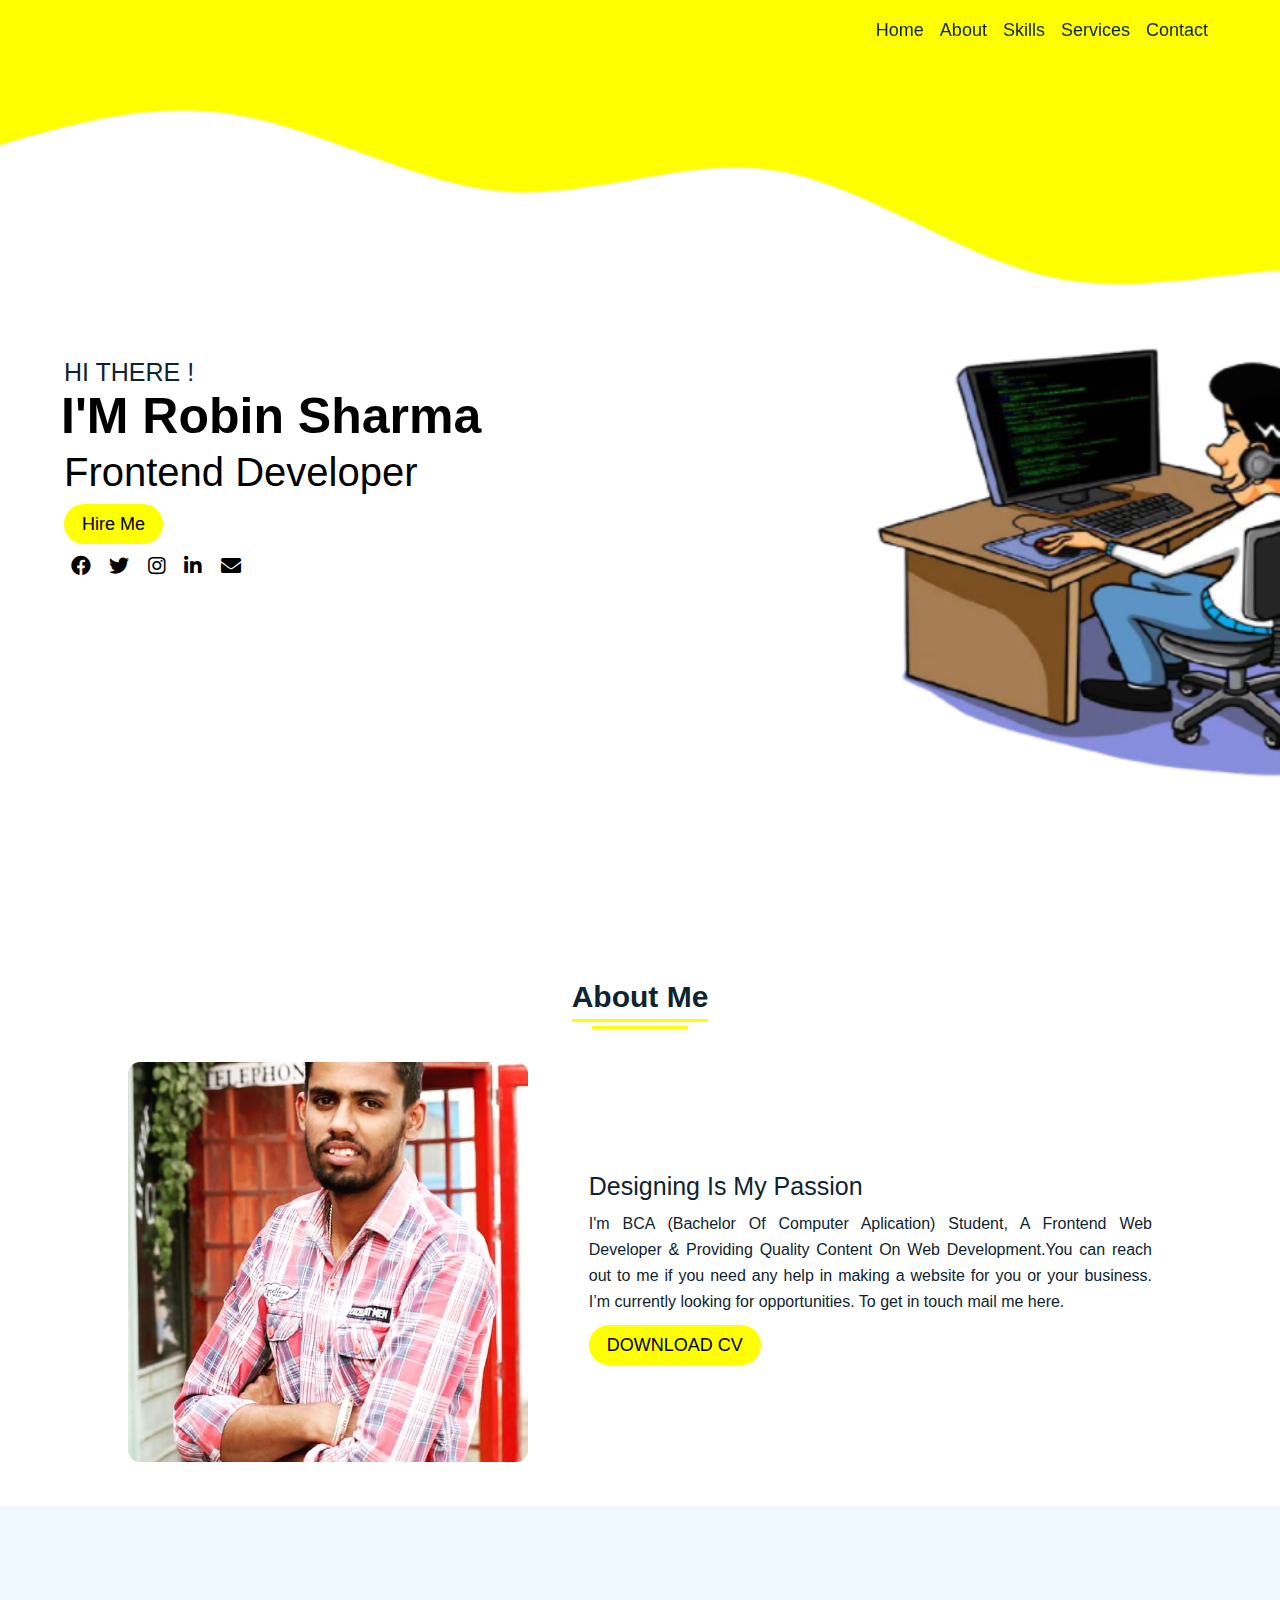
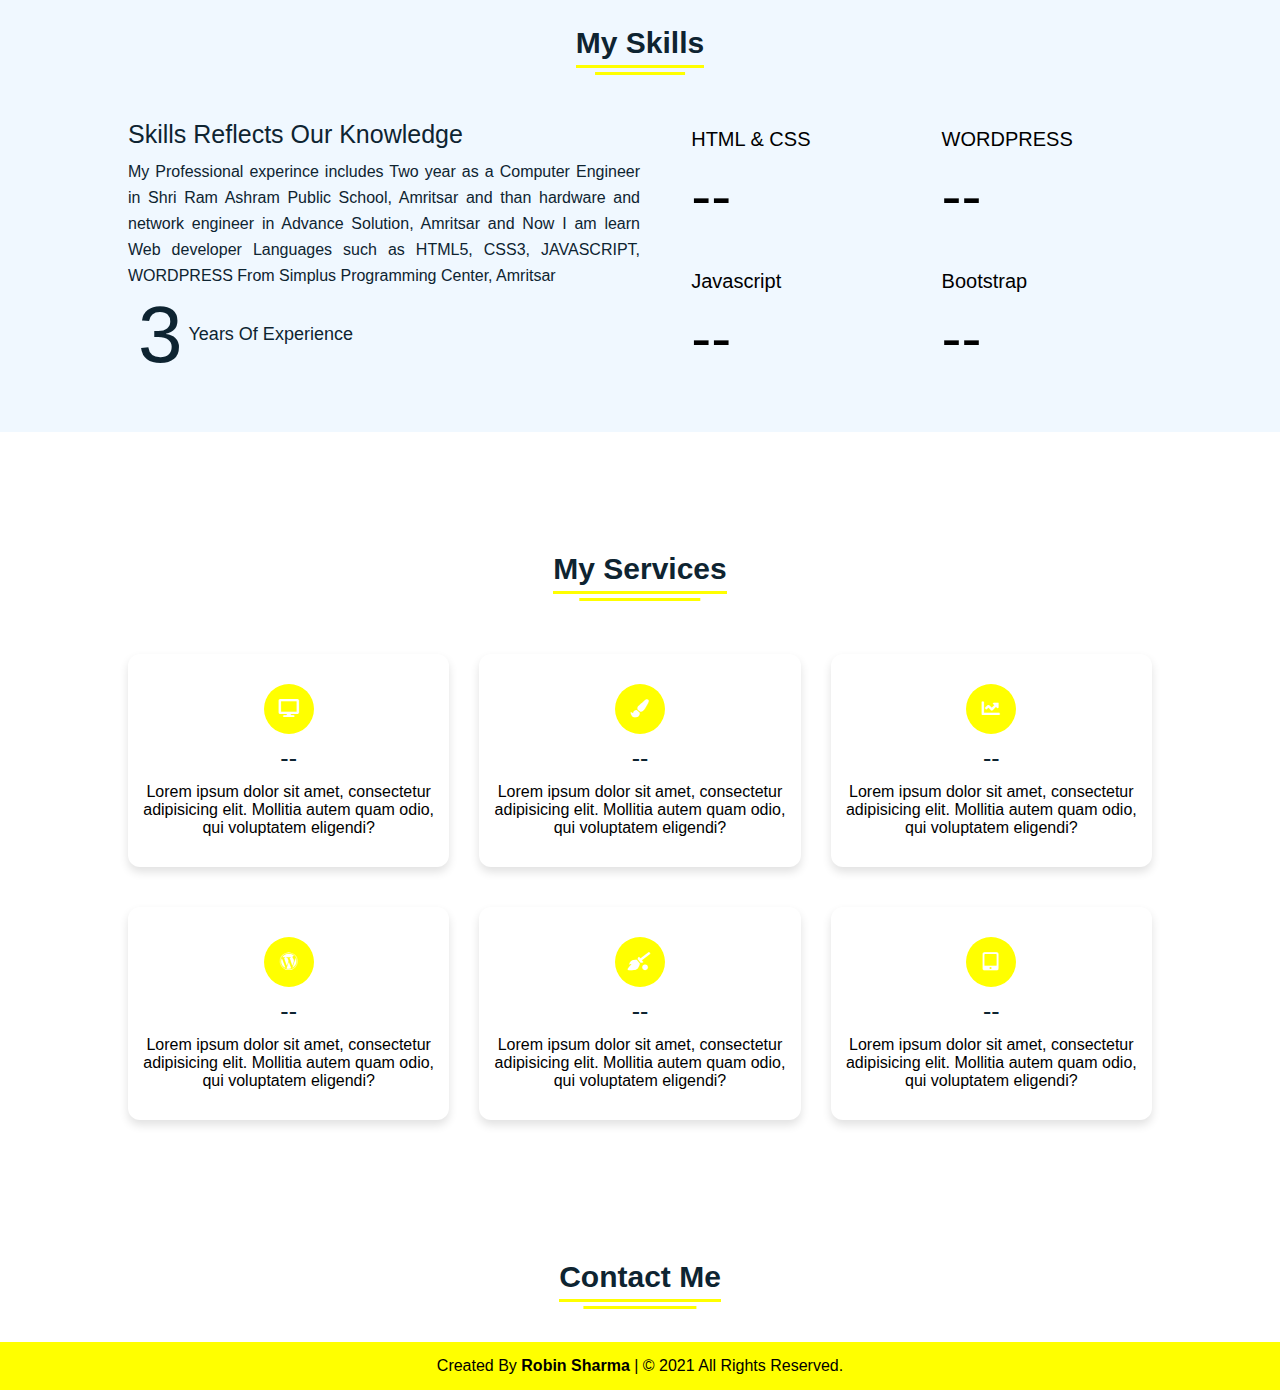
<file: index.html>
<!DOCTYPE html> 
<html lang="en" dir="ltr">
  <head>
    <meta charset="UTF-8">
    <title> New Portfolio </title>
    <link rel="stylesheet" href="style.css">
    <!-- Fontawesome CDN Link -->
    <link rel="stylesheet" href="https://cdnjs.cloudflare.com/ajax/libs/font-awesome/5.15.2/css/all.min.css"/>
     <meta name="viewport" content="width=device-width, initial-scale=1.0">
     <link rel="stylesheet" href="https://cdnjs.cloudflare.com/ajax/libs/font-awesome/5.15.2/css/all.min.css">
   </head>
<body>

  <!-- Move to up bottom -->
  <div class="scroll-button">
    <a href="#home"><i class="fas fa-arrow-up"></i></a>
  </div>
  
  <!-- navigation menu -->
  <nav>
    
    <div class="navbar">
      <!--<div class="logo"><a href="#">Portfolio.</a></div>-->
      <ul class="menu">
        <li><a href="#home">Home</a></li>
        <li><a href="#about">About</a></li>
        <li><a href="#skills">Skills</a></li>
        <li><a href="#services">Services</a></li>
        <li><a href="#contact">Contact</a></li>
        <div class="cancel-btn">
          <i class="fas fa-times"></i>
        </div>
      </ul>

    <div class="menu-btn">
      <i class="fas fa-bars"></i>
    </div>
  </nav>

  <!-- Home Section Start -->
  <section class="home" id="home">
    <div class="home-content">
      <div class="text">
        

        <div class="text-one">HI THERE !</div>
        <div class="text-two">I'M Robin Sharma</div>
        <div class="text-three">Frontend Developer</div>

      </div>
      <div class="button">
        <a href="mailto: robinsharma963258@gmail.com" target="blank">Hire Me</a>
        <!--<button>Hire Me</button>-->
      </div>
      <div class="follow">
        <a href="https://www.facebook.com/" target="_blank"><i class="fab fa-facebook"></i></a>
        <a href="https://twitter.com/?lang=en" target="_blank"><i class="fab fa-twitter"></i></a>
        <a href="https://www.instagram.com/" target="_blank"><i class="fab fa-instagram"></i></a>
        <a href="https://www.linkedin.com/signup" target="_blank"><i class="fab fa-linkedin-in"></i></i></a>
        <a href="mailto: robinsharma963258@gmail.com" target="_blank"><i class="fas fa-envelope"></i></a>
    </div>
</div>
    </div>
  </section>

  <!-- About Section Start -->
  <section class="about" id="about">
    <div class="content">
      <div class="title"><span>About Me</span></div>
      <div class="about-details">
        <div class="left">
          <img src="portfolio-images/7.jpeg" alt="Portfolio">
        </div>
        <div class="right">
          <div class="topic">Designing Is My Passion</div>
        <p>I'm BCA (Bachelor Of Computer Aplication) Student, A Frontend Web Developer & Providing Quality Content On Web
            Development.You can reach out to me if you need any help in making a website for you or your business. I’m currently
            looking for opportunities. To get in touch mail me here.</p>
            <div class="button">
            <a href="portfolio-images/Robin-C.V. Web.pdf" target="_blank">DOWNLOAD CV</a>
          </div>
        </div>
      </div>
    </div>
  </section>

  <!-- My Skill Section Start -->
  <section class="skills" id="skills">
    <div class="content">
      <div class="title"><span>My Skills</span></div>
      <div class="skills-details">
        <div class="text">
          <div class="topic">Skills Reflects Our Knowledge</div>
          <p>My Professional experince includes Two year as a Computer Engineer in Shri Ram
            Ashram Public School, Amritsar and than hardware and network engineer in Advance Solution, Amritsar and Now I am learn
            Web developer Languages such as HTML5, CSS3, JAVASCRIPT, WORDPRESS From Simplus Programming Center, Amritsar </p>
          <div class="experience">
            <div class="num">3</div>
            <div class="exp">Years Of Experience</div>
          </div>
        </div>
        <div class="boxes">
          <div class="box">
            <div class="topic">HTML & CSS</div>
            <div class="per">--</div>
          </div>
          <div class="box">
            <div class="topic">WORDPRESS</div>
            <div class="per">--</div>
          </div>
          <div class="box">
            <div class="topic">Javascript</div>
            <div class="per">--</div>
          </div>
          <div class="box">
            <div class="topic">Bootstrap</div>
            <div class="per">--</div>
          </div>
        </div>
      </div>
    </div>
  </section>

  <!-- My Services Section Start -->
  <section class="services" id="services">
    <div class="content">
      <div class="title"><span>My Services</span></div>
      <div class="boxes">
        <div class="box">
          <div class="icon">
            <i class="fas fa-desktop"></i>
          </div>
          <div class="topic">--</div>
          <p>Lorem ipsum dolor sit amet, consectetur adipisicing elit. Mollitia autem quam odio, qui voluptatem eligendi?</p>
        </div>
        <div class="box">
          <div class="icon">
            <i class="fas fa-paint-brush"></i>
          </div>
          <div class="topic">--</div>
          <p>Lorem ipsum dolor sit amet, consectetur adipisicing elit. Mollitia autem quam odio, qui voluptatem eligendi?</p>
        </div>
        <div class="box">
          <div class="icon">
            <i class="fas fa-chart-line"></i>
          </div>
          <div class="topic">--</div>
          <p>Lorem ipsum dolor sit amet, consectetur adipisicing elit. Mollitia autem quam odio, qui voluptatem eligendi?</p>
        </div>
        <div class="box">
          <div class="icon">
            <i class="fab fa-wordpress"></i>
          </div>
          <div class="topic">--</div>
          <p>Lorem ipsum dolor sit amet, consectetur adipisicing elit. Mollitia autem quam odio, qui voluptatem eligendi?</p>
        </div>
        <div class="box">
          <div class="icon">
            <i class="fas fa-quidditch"></i>
          </div>
          <div class="topic">--</div>
          <p>Lorem ipsum dolor sit amet, consectetur adipisicing elit. Mollitia autem quam odio, qui voluptatem eligendi?</p>
        </div>
        <div class="box">
          <div class="icon">
            <i class="fas fa-tablet-alt"></i>
          </div>
          <div class="topic">--</div>
          <p>Lorem ipsum dolor sit amet, consectetur adipisicing elit. Mollitia autem quam odio, qui voluptatem eligendi?</p>
        </div>
      </div>
    </div>
  </section>

  <!-- Contact Me Section Start -->
  <section class="contact" id="contact">
    <div class="content">
      <div class="title"><span>Contact Me</span></div>
    </div>

 
  </section>

  <!-- Footer Section Start -->
  <footer>
    <div class="text">
      <span>Created By <span class="span1">Robin Sharma</span>  | © 2021 All Rights Reserved.</span>
    </div>
  </footer>

  <script src="script.js"></script>
</body>
</html>
</file>
<file: style.css>
/* Google Font CDN Link */
@import url('https://fonts.googleapis.com/css2?family=Poppins:wght@400;500;600;700&family=Ubuntu:wght@400;500;700&display=swap');
*{
  margin: 0;
  padding: 0;
  box-sizing: border-box;
  text-decoration: none;
  scroll-behavior: smooth;
}
:root{
    --primary-color:#FFFF00;
    --black-color:#0E2431;
    --white-color:#fff;
    --newbg-color:#FFFF00;
}
body{
  font-family: 'Roboto Condensed', sans-serif;
}
/* Custom Scroll Bar CSS */
::-webkit-scrollbar {
    width: 10px;
}
::-webkit-scrollbar-track {
    background: #f1f1f1;
}
::-webkit-scrollbar-thumb {
    background: var(--primary-color);
    border-radius: 12px;
    transition: all 0.3s ease;
}
::-webkit-scrollbar-thumb:hover {
    background: var(--primary-color);
}

/* navbar styling */
nav{
  position:fixed;
  width:100%;
  padding:20px 0;
  z-index: 999;
  transition: all 0.3s ease;
}
nav.sticky{
  background:var(--primary-color);
  padding:28px 0;
}
nav .navbar{
  width:90%;
  display:flex;
  justify-content: flex-end;
  align-items: center;
  margin:auto;
}
nav .navbar .logo a{
  font-weight: 500;
  font-size: 35px;
  color:var(--primary-color);
}

nav.sticky .navbar .logo a{
  color:var(--white-color);
}

nav .navbar .menu{
  display:flex;
  position:relative;
}
nav .navbar .menu li{
  list-style: none;
  margin:0 8px;
}
nav .navbar .menu a{
  font-size: 18px;
  font-weight: 500;
  color:var(--black-color);
  padding:6px 0;
  transition: all 0.4s ease;
}

nav.sticky .menu a{
  color:#000;
}
nav.sticky .menu a:hover{
  color:var(--black-color);
}


/* side navigation Menu Button CSS */
nav .menu-btn,
.navbar .menu .cancel-btn{
  position:absolute;
  color:#000;
  right:30px;
  top:20px;
  font-size: 20px;
  cursor: pointer;
  transition: all 0.3s ease;
  display: none;
}
nav .menu-btn{
  color:#000;
}
nav.sticky .menu-btn{
  color:#000;
}
.navbar .menu .menu-btn{
  color:#000;
}

/* home section styling */
.home{
  height:100vh;
  width:100%;
  background:url("portfolio-images/newbg1.png") no-repeat;
  background-size: cover;
  background-position: center center;
  background-attachment: fixed;
}
.home .home-content{
  width:90%;
  height:100%;
  margin:auto;
  display:flex;
  flex-direction: column;
  justify-content: center;
}
.home .text-one{
  font-size:25px;
  color:var(--black-color);
}
.home .text-two{
  color:#000;
  font-size: 50px;
  font-weight: 600;
  margin-left: -3px;
}
.home .text-three{
  font-size: 40px;
  margin:5px 0;
  color:#000;
}

.home .text-four{
  font-size: 23px;
  margin:5px 0;
  color:var(--black-color);
  width: 700px;
  padding: 1rem 0;
  text-align: justify;
  line-height: 26px;
  letter-spacing: 1px;
}
.home .button{
  margin:14px 0;
}

.button a{
  outline:none;
  padding:8px 16px;
  border-radius: 20px;
  font-size: 18px;
  font-weight: 400;
  background:var(--primary-color);
  color:#000;
  cursor:pointer;
  border:2px solid transparent;
  transition: all 0.4s ease;
}
.button  a:hover{
  border-color:var(--black-color);
  background-color: var(--white-color);
  color:var(----black-color);
}
/* follow start*/
.follow i{
    font-size: 20px;
    margin: -3px;
    color: black;
    padding: 10px;
}
nav.sticky .follow i{
    color:var(--white-color);
    margin: -5px;
  }
.follow a:nth-child(1) i:hover{
    color:#3b5998;
}
.follow a:nth-child(2) i:hover{
    color:#00aced;
}
.follow a:nth-child(3) i:hover{
    color:#e4405f;
}
.follow a:nth-child(4) i:hover{
    color:#007bb6;
}
.follow a:nth-child(5) i:hover{
    color:#dd4b39;
    /*box-shadow: 0 2px 5px rgba(0,0,0,0.3);  
    border-radius: 50%;*/
}
/*follow end */
/* About Section Styling */
section{
  padding-top:40px;
}
section .content{
  width:80%;
  margin:40px auto;
  font-family: 'Roboto Condensed', sans-serif;
}
section .title{
  display:flex;
  justify-content: center;
  margin-bottom: 40px;
}
section .title span{
  color:var(--black-color);
  font-size: 30px;
  font-weight: 600;
  position:relative;
  padding-bottom:8px;
}
section .title span::before,
section .title span::after{
  content:'';
  position:absolute;
  height:3px;
  width:100%;
  background:var(--primary-color);
  left:0;
  bottom:0;
}
section .title span::after{
  bottom:-7px;
  width:70%;
  left:50%;
  transform:translateX(-50%);
}
.about .about-details{
  display:flex;
  justify-content:space-between;
  align-items: center;
}
.about .about-details .left{
  width:45%;
}
.about .left img{
  height:400px;
  width:400px;
  object-fit: cover;
  border-radius: 12px;
}
.about .about-details .right{
  width:55%;
}
.button{
  margin-top: 20px;
}
section .topic{
  color:var(--black-color);
  font-size:25px;
  font-weight: 500;
  margin-bottom: 10px;
}
.about-details .right p{
  text-align: justify;
  color:var(--black-color);
  line-height: 26px;
}
/* My Skills CSS */
.skills{
  background:#f0f8ff;
}
.skills .content{
  padding:40px 0;
}
.skills .skills-details{
  display:flex;
  justify-content: space-between;
  align-items: center;
}
.skills-details .text{
  width:50%;
}
.skills-details p{
  color:var(--black-color);
  text-align: justify;
  line-height: 26px;
}
.skills .skills-details .experience{
  display:flex;
  align-items: center;
  margin:0 10px;
}
.skills-details .experience .num{
  color:var(--black-color);
  font-size: 80px;
}
.skills-details .experience .exp{
  color:var(--black-color);
  margin-left: 20px;
  font-size: 18px;
  font-weight: 500;
  margin:0 6px;
}
.skills-details .boxes{
  width:45%;
  display:flex;
  flex-wrap: wrap;
  justify-content:space-between;
}
.skills-details .box{
  width:calc(100% / 2 - 20px);
  margin:20px 0;
}
.skills-details .boxes .topic{
  font-size: 20px;
  color:#000;
}
.skills-details .boxes .per{
  font-size: 60px;
  color:#000;
}

/* My Services CSS */
.services .boxes{
   display:flex; 
   flex-wrap: wrap;
   justify-content:space-between;
}
.services .boxes .box{
  margin:20px 0;
  width:calc(100% / 3 - 20px);
  text-align: center;
  border-radius: 12px;
  padding:30px 10px;
  box-shadow: 0 5px 10px rgba(0,0,0,0.12);
  cursor:default;
  transition: all 0.4s ease;
}
.services .boxes .box:hover{
  background: var(--primary-color);
  color:var(--white-color);
}
.services .boxes .box .icon{
  height:50px;
  width:50px;
  background: var(--primary-color);
  border-radius: 50%;
  text-align: center;
  line-height: 50px;
  font-size: 18px;
  color:var(--white-color);
  margin:0 auto 10px auto;
  transition: all 0.4s ease;
}
.boxes .box:hover .icon{
  background:var(--white-color);
  color:var(--primary-color);
}
.services .boxes .box:hover .topic,
.services .boxes .box:hover p{
  color:#000;
  transition: all 0.4s ease;
}

/* Contact Me CSS */

/* Footer CSS */
footer{
  background:var(--primary-color);
  padding:15px 0;
  text-align: center;
  font-family: 'Roboto Condensed', sans-serif;
}
.span1{
  cursor: pointer;
  font-weight: bold;
}
/* Scroll To Top Button CSS */
.scroll-button a{
  position:fixed;
  bottom:20px;
  right:20px;
  color:#000;
  background:var(--primary-color);
  padding:10px 12px;
  font-size: 18px;
  border-radius: 6px;
  box-shadow: rgba(0,0,0,0.15);
  display:none;
}

/* Responsive Media Queries */
@media (max-width:1190px){
  section .content{
    width:85%;
  }
}
@media (max-width:1000px){
  .about .about-details{
    justify-content: center;
    flex-direction: column;
  }
  .about .about-details .left{
    display: flex;
    justify-content:center;
    width:100%;
  }
  .about .about-details .right{
    width:90%;
    margin:40px 0;
  }
  .services .boxes .box{
    margin:20px 0;
    width:calc(100% / 2 - 20px);
  }
}
@media (max-width:900px){
  .about .left img{
    height:350px;
    width:350px;
  }
}
@media (max-width:750px){
   nav .navbar{
     width:90%;
   }
   nav .navbar .menu{
     position:fixed;
     left:-100%;
     top:0;
     background:var(--primary-color);
     height:100vh;
     max-width: 400px;
     width:100%;
     padding-top:60px;
     flex-direction: column;
     align-items:center;
     transition: all 0.5s ease;
   }
   .navbar.active .menu{
     left:0;
   }
   nav .navbar .menu a{
     font-size:23px;
     display:block;
     margin:10px 0;
   }
   nav.sticky .menu a:hover{
     color:var(--primary-color);
   }
   nav .navbar .follow{
     display:none;
   }
   nav .menu-btn,
   .navbar .menu .cancel-btn{
     display:block;
   }

   .home .text-two{
     font-size: 65px;
   }
   .home .text-three{
    font-size: 35px;
  }

  .skills .skills-details{
    align-items: center;
    justify-content: center;
    flex-direction: column;
  }
  .skills-details .text{
    width:100%;
    margin-bottom:50px;
  }
  .skills-details .boxes{
    justify-content:center;
    align-items: center;
    width:100%;
  }

  .services .boxes .box{
    margin:20px 0; 
    width:100%;
  }

  .contact .text{
    width:100%;
  }
}

@media (max-width:500px){
  .home .text-two{
    font-size: 55px;
  }
  .home .text-three{
    font-size: 33px;
  }

  .skills-details .boxes .per{
    font-size: 50px;
  }
}
</file>
